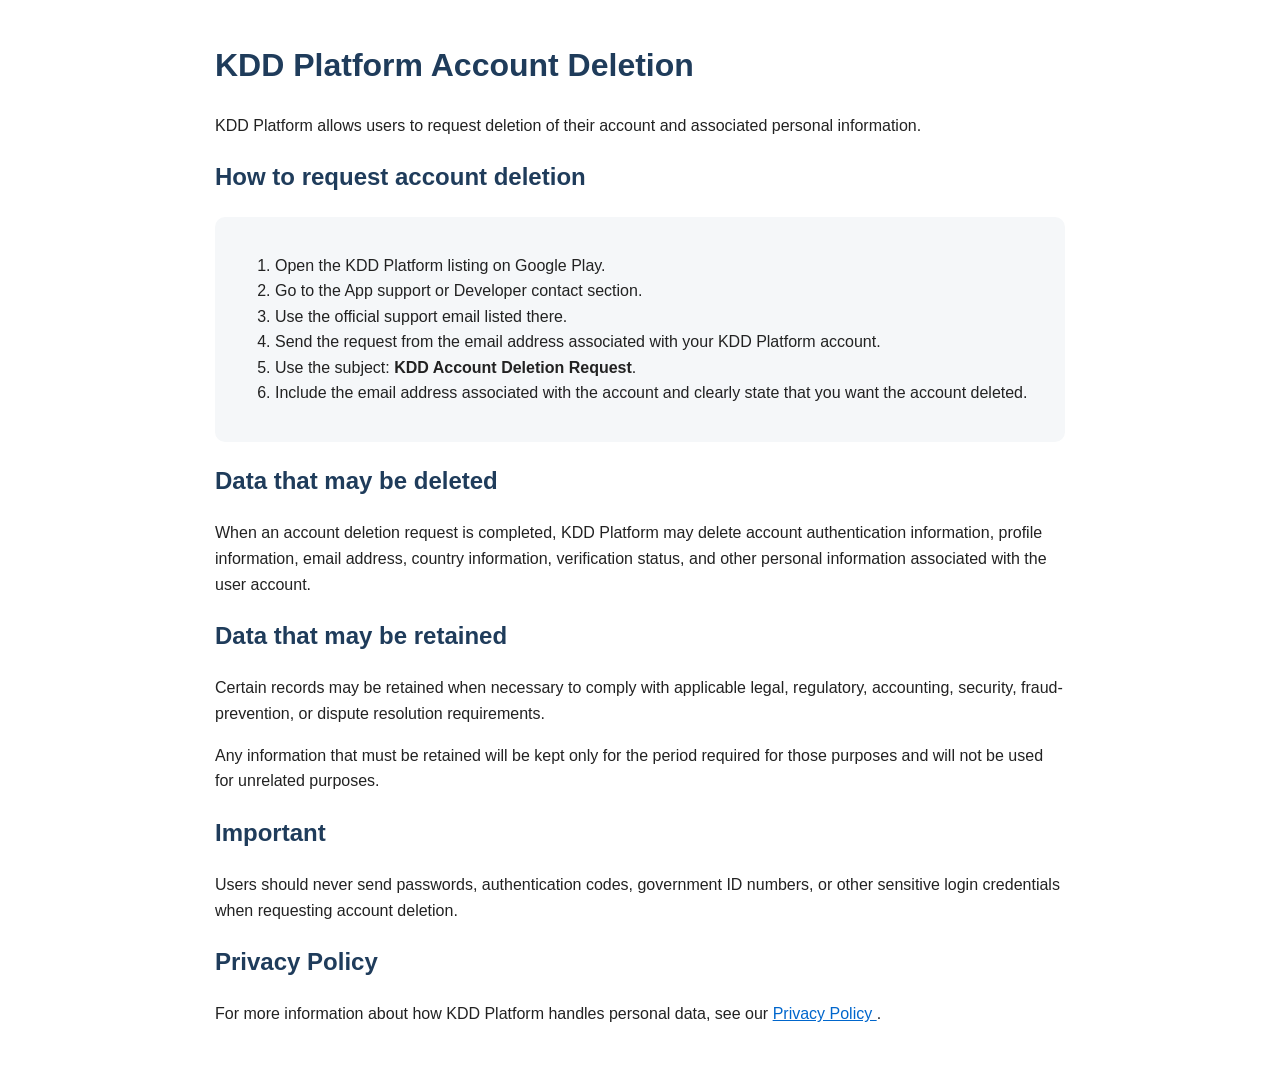
<file: delete-account.html>
<!DOCTYPE html>
<html lang="en">
<head>
  <meta charset="UTF-8">
  <meta name="viewport" content="width=device-width, initial-scale=1.0">
  <title>KDD Platform - Account Deletion</title>

  <style>
    body {
      font-family: Arial, sans-serif;
      max-width: 850px;
      margin: 40px auto;
      padding: 0 20px;
      line-height: 1.6;
      color: #222;
    }

    h1, h2 {
      color: #1f3c5b;
    }

    .box {
      background: #f5f7f9;
      padding: 20px;
      border-radius: 10px;
      margin: 20px 0;
    }

    a {
      color: #0066cc;
    }
  </style>
</head>

<body>

  <main>

    <h1>KDD Platform Account Deletion</h1>

    <p>
      KDD Platform allows users to request deletion of their account
      and associated personal information.
    </p>

    <h2>How to request account deletion</h2>

    <div class="box">
      <ol>
        <li>Open the KDD Platform listing on Google Play.</li>
        <li>Go to the App support or Developer contact section.</li>
        <li>Use the official support email listed there.</li>
        <li>
          Send the request from the email address associated with your
          KDD Platform account.
        </li>
        <li>
          Use the subject: <strong>KDD Account Deletion Request</strong>.
        </li>
        <li>
          Include the email address associated with the account and clearly
          state that you want the account deleted.
        </li>
      </ol>
    </div>

    <h2>Data that may be deleted</h2>

    <p>
      When an account deletion request is completed, KDD Platform may delete
      account authentication information, profile information, email address,
      country information, verification status, and other personal information
      associated with the user account.
    </p>

    <h2>Data that may be retained</h2>

    <p>
      Certain records may be retained when necessary to comply with applicable
      legal, regulatory, accounting, security, fraud-prevention, or dispute
      resolution requirements.
    </p>

    <p>
      Any information that must be retained will be kept only for the period
      required for those purposes and will not be used for unrelated purposes.
    </p>

    <h2>Important</h2>

    <p>
      Users should never send passwords, authentication codes, government ID
      numbers, or other sensitive login credentials when requesting account
      deletion.
    </p>

    <h2>Privacy Policy</h2>

    <p>
      For more information about how KDD Platform handles personal data, see our
      <a href="https://renemayko.github.io/kdd-platform/privacy.html">
        Privacy Policy
      </a>.
    </p>

  </main>

</body>
</html>
</file>
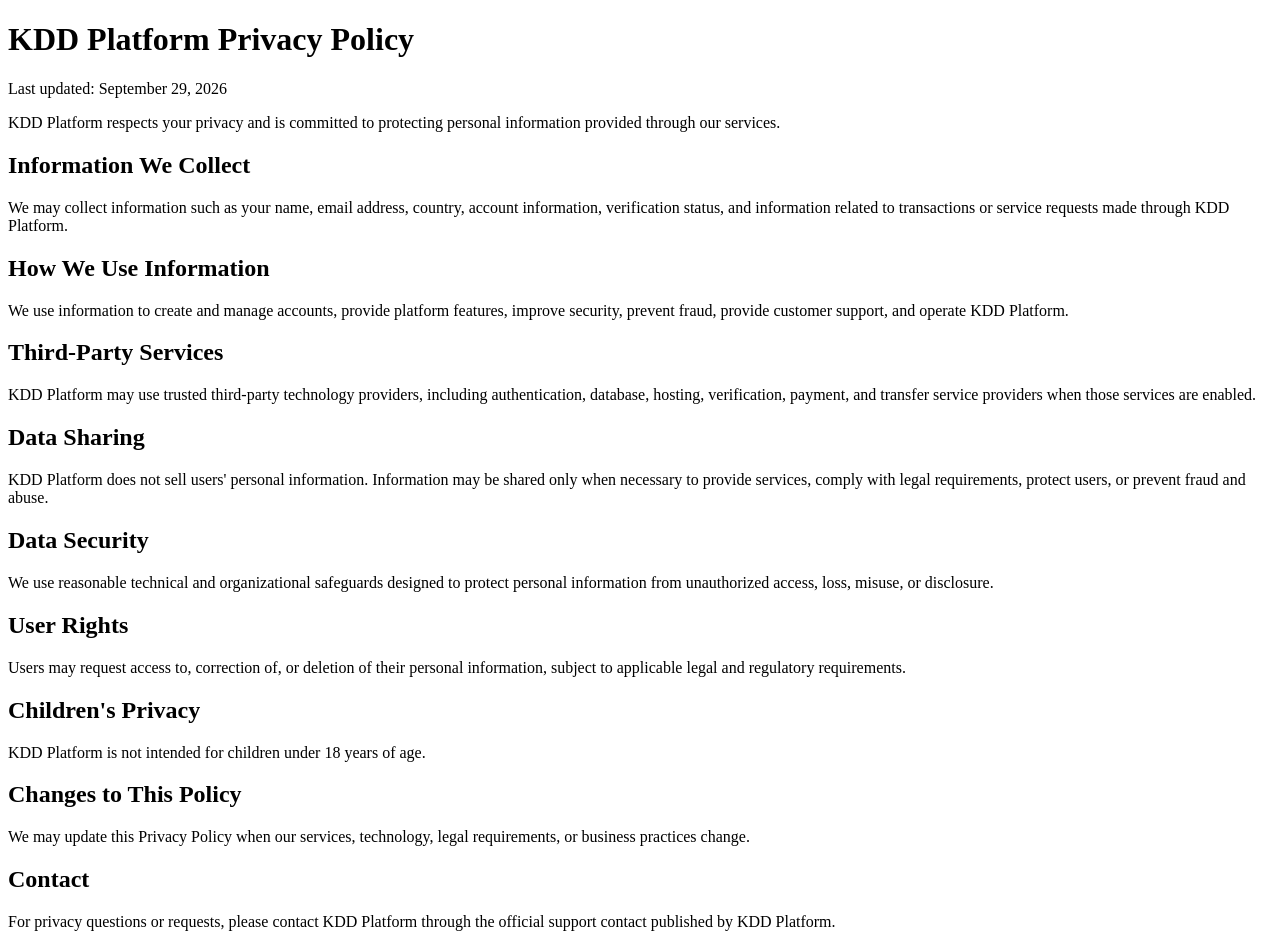
<file: privacy.html>
<!DOCTYPE html>
<html lang="en">
<head>
  <meta charset="UTF-8">
  <meta name="viewport" content="width=device-width, initial-scale=1.0">
  <title>KDD Platform Privacy Policy</title>
</head>
<body>
  <main>
    <h1>KDD Platform Privacy Policy</h1>
    <p>Last updated: September 29, 2026</p>

    <p>
      KDD Platform respects your privacy and is committed to protecting
      personal information provided through our services.
    </p>

    <h2>Information We Collect</h2>
    <p>
      We may collect information such as your name, email address, country,
      account information, verification status, and information related to
      transactions or service requests made through KDD Platform.
    </p>

    <h2>How We Use Information</h2>
    <p>
      We use information to create and manage accounts, provide platform
      features, improve security, prevent fraud, provide customer support,
      and operate KDD Platform.
    </p>

    <h2>Third-Party Services</h2>
    <p>
      KDD Platform may use trusted third-party technology providers,
      including authentication, database, hosting, verification, payment,
      and transfer service providers when those services are enabled.
    </p>

    <h2>Data Sharing</h2>
    <p>
      KDD Platform does not sell users' personal information. Information
      may be shared only when necessary to provide services, comply with
      legal requirements, protect users, or prevent fraud and abuse.
    </p>

    <h2>Data Security</h2>
    <p>
      We use reasonable technical and organizational safeguards designed
      to protect personal information from unauthorized access, loss,
      misuse, or disclosure.
    </p>

    <h2>User Rights</h2>
    <p>
      Users may request access to, correction of, or deletion of their
      personal information, subject to applicable legal and regulatory
      requirements.
    </p>

    <h2>Children's Privacy</h2>
    <p>
      KDD Platform is not intended for children under 18 years of age.
    </p>

    <h2>Changes to This Policy</h2>
    <p>
      We may update this Privacy Policy when our services, technology,
      legal requirements, or business practices change.
    </p>

    <h2>Contact</h2>
    <p>
      For privacy questions or requests, please contact KDD Platform
      through the official support contact published by KDD Platform.
    </p>
  </main>
</body>
</html>
</file>
